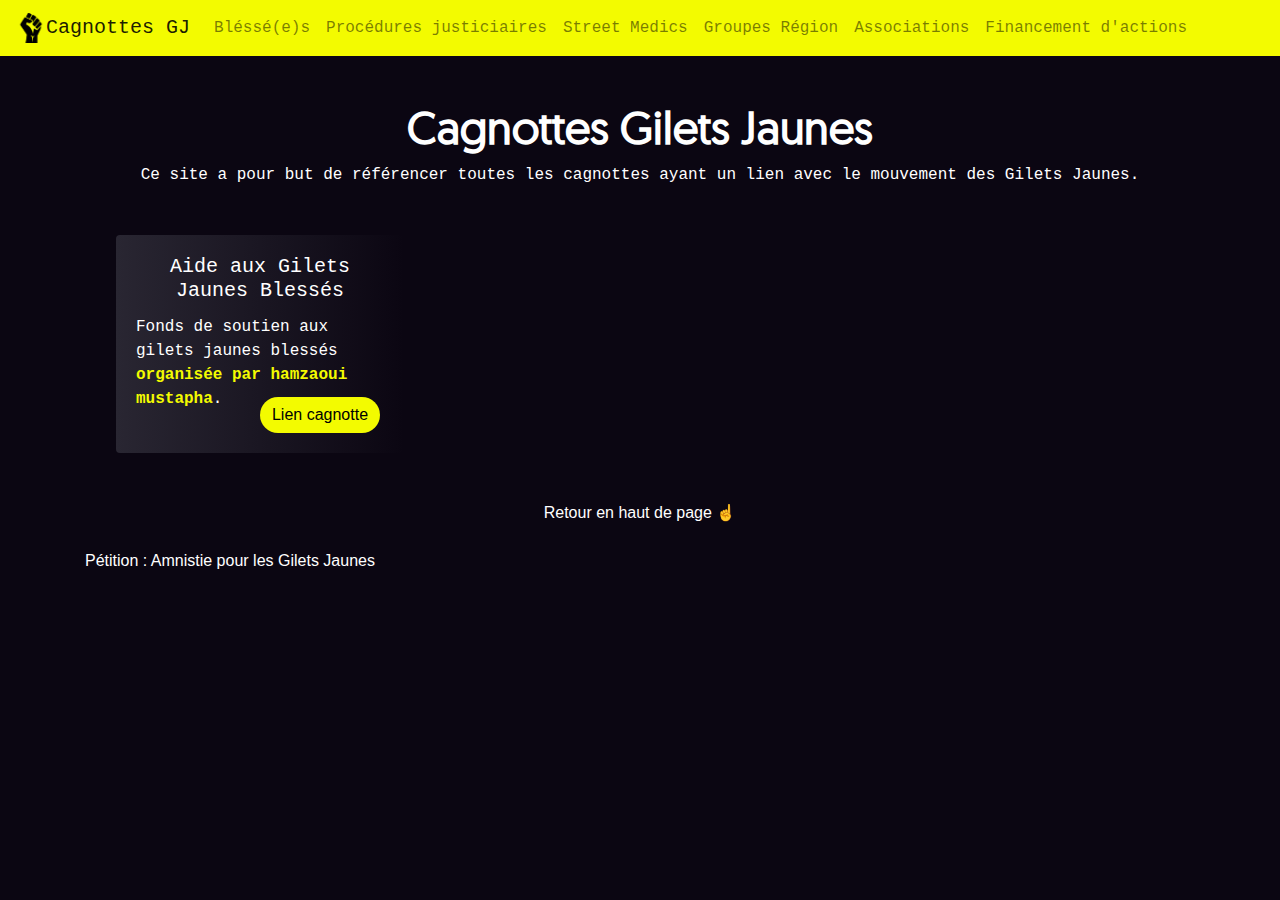
<file: index.html>
<!DOCTYPE html>
<html lang="fr">
<head>
  <meta charset="utf-8">
  <title>Cagnottes Gilets Jaunes</title>
  <meta name="viewport" content="width=device-width, initial-scale=1">
  <meta name="description" content=""/>
  <link rel="icon" type="image/png" href="poing.png"/>
  <link rel="stylesheet" href="https://stackpath.bootstrapcdn.com/bootstrap/4.3.1/css/bootstrap.min.css" integrity="sha384-ggOyR0iXCbMQv3Xipma34MD+dH/1fQ784/j6cY/iJTQUOhcWr7x9JvoRxT2MZw1T" crossorigin="anonymous">
  <link rel="stylesheet" href="style.css">
</head>
	<body>
		<div id="top"></div>

		<nav class="navbar navbar-expand-lg navbar-light bg-light">
		  <a class="navbar-brand" href="index.html"><img src="poing.png" width="30" height="30" class="d-inline-block align-top" alt="">Cagnottes GJ</a>
		  <button class="navbar-toggler" type="button" data-toggle="collapse" data-target="#navbarTogglerDemo02" aria-controls="navbarTogglerDemo02" aria-expanded="false" aria-label="Toggle navigation">
		    <span class="navbar-toggler-icon"></span>
		  </button>

		  <div class="collapse navbar-collapse" id="navbarTogglerDemo02">
		    <ul class="navbar-nav mr-auto mt-2 mt-lg-0">
		      <li class="nav-item">
		        <a class="nav-link" href="blesses.html">Bléssé(e)s</a>
		      </li>
		      <li class="nav-item">
		        <a class="nav-link" href="procedures.html">Procédures justiciaires</a>
		      </li>
		      <li class="nav-item">
		        <a class="nav-link" href="medics.html">Street Medics</a>
		      </li>
		      <li class="nav-item">
		        <a class="nav-link" href="regions.html">Groupes Région</a>
		      </li>
		      <li class="nav-item">
		        <a class="nav-link" href="associations.html">Associations</a>
		      </li>
		      <li class="nav-item">
		        <a class="nav-link" href="actions.html">Financement d'actions</a>
		      </li>
		    </ul>
		  </div>
		</nav>

		<div class="container">
			<h1 class="text-center title">Cagnottes Gilets Jaunes</h1>
			<p class="text text-center">Ce site a pour but de référencer toutes les cagnottes ayant un lien avec le mouvement des Gilets Jaunes.</p>

			<center>
				<div class="row">
					<div class="col-lg-4 col-md-6 col-xs-12">
						<div class="card" style="width: 18rem;">
						  <div class="card-body">
						    <h5 class="card-title">Aide aux Gilets Jaunes Blessés</h5>
						    <p class="card-text text-left">Fonds de soutien aux gilets jaunes blessés <b>organisée par hamzaoui mustapha</b>.</p>
						    <div class="sharebutton text-left">
							  <a class="twitter-share-button"
							    href="https://twitter.com/share"
							    data-size="large"
							    data-lang="fr"
							    data-text="Participez et partagez !"
							    data-url="https://www.leetchi.com//c/gilets-jaunes-ile-de-france"
							    data-hashtags="GiletsJaunes,CagnottesGiletsJaunes">
							  </a>
							  <script async src="https://platform.twitter.com/widgets.js" charset="utf-8"></script>
							</div>
						    <a href="https://www.leetchi.com//c/gilets-jaunes-ile-de-france" target="_blank" class="card-link btn btn-primary">Lien cagnotte</a>
						  </div>
						</div>
					</div>
				</div>
			</center>

			<footer>
				<div class="top" align="center">
					<a href="#top" class="top">Retour en haut de page ☝️</a>
  				</div>
  				<br>
  				<a href="https://amnistiegj.fr/" target="_blank" class="top">Pétition : Amnistie pour les Gilets Jaunes</a>
			</footer>
		</div>

		<script src="https://code.jquery.com/jquery-3.3.1.slim.min.js" integrity="sha384-q8i/X+965DzO0rT7abK41JStQIAqVgRVzpbzo5smXKp4YfRvH+8abtTE1Pi6jizo" crossorigin="anonymous"></script>
		<script src="https://cdnjs.cloudflare.com/ajax/libs/popper.js/1.14.7/umd/popper.min.js" integrity="sha384-UO2eT0CpHqdSJQ6hJty5KVphtPhzWj9WO1clHTMGa3JDZwrnQq4sF86dIHNDz0W1" crossorigin="anonymous"></script>
		<script src="https://stackpath.bootstrapcdn.com/bootstrap/4.3.1/js/bootstrap.min.js" integrity="sha384-JjSmVgyd0p3pXB1rRibZUAYoIIy6OrQ6VrjIEaFf/nJGzIxFDsf4x0xIM+B07jRM" crossorigin="anonymous"></script>
	</body>
</html>
</file>
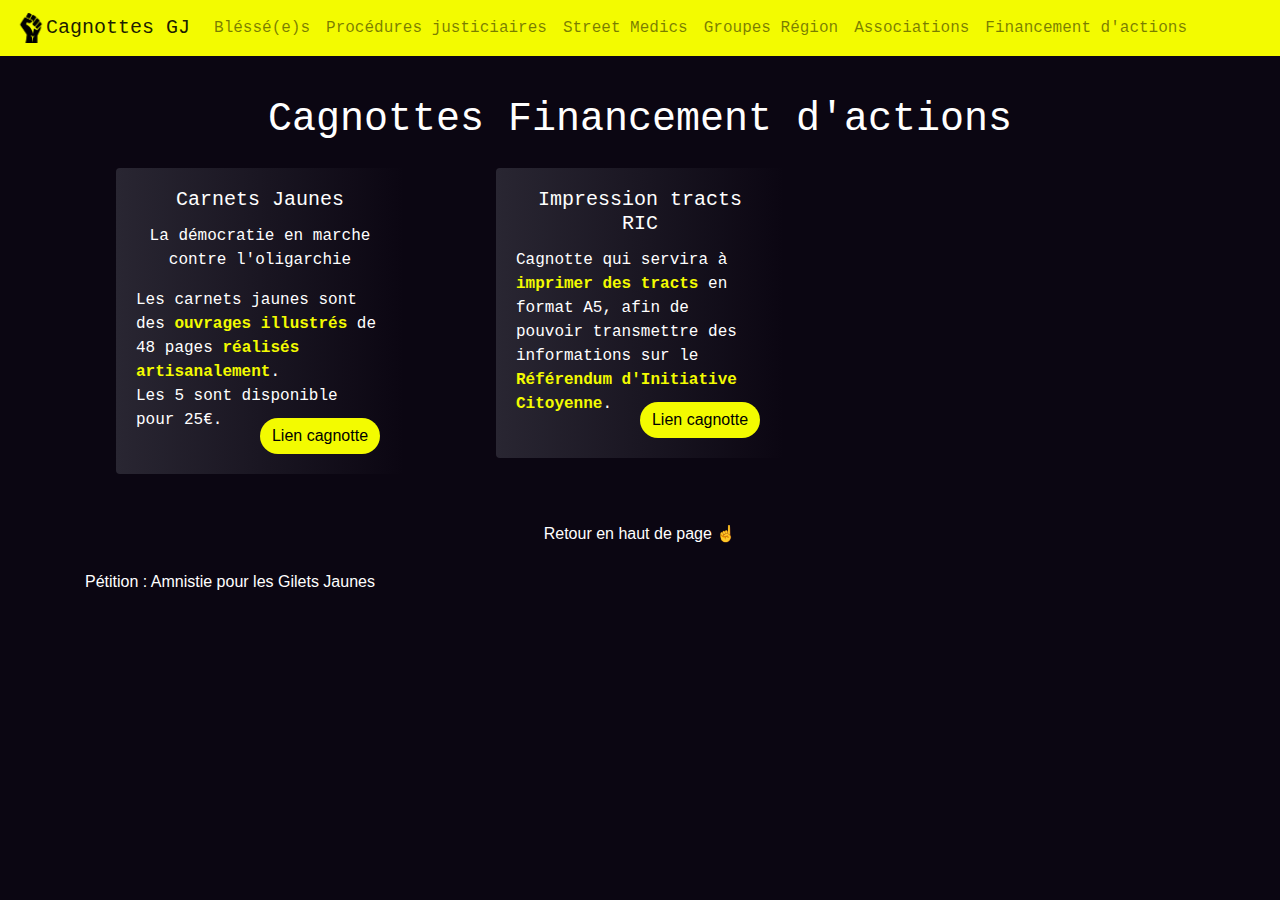
<file: actions.html>
<!DOCTYPE html>
<html lang="fr">
<head>
  <meta charset="utf-8">
  <title>Cagnottes Gilets Jaunes | Financement d'actions</title>
  <meta name="viewport" content="width=device-width, initial-scale=1">
  <meta name="description" content=""/>
  <link rel="icon" type="image/png" href="poing2.png"/>
  <link rel="stylesheet" href="https://stackpath.bootstrapcdn.com/bootstrap/4.3.1/css/bootstrap.min.css" integrity="sha384-ggOyR0iXCbMQv3Xipma34MD+dH/1fQ784/j6cY/iJTQUOhcWr7x9JvoRxT2MZw1T" crossorigin="anonymous">
  <link rel="stylesheet" href="style.css">
</head>
	<body>
		<div id="top"></div>

		<nav class="navbar navbar-expand-lg navbar-light bg-light">
		  <a class="navbar-brand" href="index.html"><img src="poing.png" width="30" height="30" class="d-inline-block align-top" alt="">Cagnottes GJ</a>
		  <button class="navbar-toggler" type="button" data-toggle="collapse" data-target="#navbarTogglerDemo02" aria-controls="navbarTogglerDemo02" aria-expanded="false" aria-label="Toggle navigation">
		    <span class="navbar-toggler-icon"></span>
		  </button>

		  <div class="collapse navbar-collapse" id="navbarTogglerDemo02">
		    <ul class="navbar-nav mr-auto mt-2 mt-lg-0">
		      <li class="nav-item">
		        <a class="nav-link" href="blesses.html">Bléssé(e)s</a>
		      </li>
		      <li class="nav-item">
		        <a class="nav-link" href="procedures.html">Procédures justiciaires</a>
		      </li>
		      <li class="nav-item">
		        <a class="nav-link" href="medics.html">Street Medics</a>
		      </li>
		      <li class="nav-item">
		        <a class="nav-link" href="regions.html">Groupes Région</a>
		      </li>
		      <li class="nav-item">
		        <a class="nav-link" href="associations.html">Associations</a>
		      </li>
		      <li class="nav-item">
		        <a class="nav-link" href="actions.html">Financement d'actions</a>
		      </li>
		    </ul>
		  </div>
		</nav>

		<div class="container">
			<h1 class="text-center">Cagnottes Financement d'actions</h1>

			<center>
				<div class="row">
					<div class="col-lg-4 col-md-6 col-xs-12">
						<div class="card" style="width: 18rem;">
						  <div class="card-body">
						    <h5 class="card-title">Carnets Jaunes</h5>
						    <p class="card-text text-center">La démocratie en marche contre l'oligarchie</p>
						    <p class="card-text text-left">Les carnets jaunes sont des <b>ouvrages illustrés</b> de 48 pages <b>réalisés artisanalement</b>.<br> Les 5 sont disponible pour 25€.</p>
						    <div class="sharebutton text-left">
							  <a class="twitter-share-button"
							    href="https://twitter.com/share"
							    data-size="large"
							    data-lang="fr"
							    data-text="Participez et partagez !"
							    data-url="https://fr.ulule.com/carnets-jaunes"
							    data-hashtags="GiletsJaunes,CagnottesGiletsJaunes">
							  </a>
							  <script async src="https://platform.twitter.com/widgets.js" charset="utf-8"></script>
							</div>
						    <a href="https://fr.ulule.com/carnets-jaunes" target="_blank" class="card-link btn btn-primary">Lien cagnotte</a>
						  </div>
						</div>
					</div>
					<div class="col-lg-4 col-md-6 col-xs-12">
						<div class="card" style="width: 18rem;">
						  <div class="card-body">
						    <h5 class="card-title">Impression tracts RIC</h5>
						    <p class="card-text text-left">Cagnotte qui servira à <b>imprimer des tracts</b> en format A5, afin de pouvoir transmettre des informations sur le <b>Référendum d'Initiative Citoyenne</b>.</p>
						    <div class="sharebutton text-left">
							  <a class="twitter-share-button"
							    href="https://twitter.com/share"
							    data-size="large"
							    data-lang="fr"
							    data-text="Participez et partagez !"
							    data-url="https://www.leetchi.com//c/ric-82"
							    data-hashtags="GiletsJaunes,CagnottesGiletsJaunes">
							  </a>
							  <script async src="https://platform.twitter.com/widgets.js" charset="utf-8"></script>
							</div>
						    <a href="https://www.leetchi.com//c/ric-82" target="_blank" class="card-link btn btn-primary">Lien cagnotte</a>
						  </div>
						</div>
					</div>
				</div>
			</center>

			<footer>
				<div class="top" align="center">
					<a href="#top" class="top">Retour en haut de page ☝️</a>
  				</div>
  				<br>
  				<a href="https://amnistiegj.fr/" target="_blank" class="top">Pétition : Amnistie pour les Gilets Jaunes</a>
			</footer>
		</div>
		
		<script src="https://code.jquery.com/jquery-3.3.1.slim.min.js" integrity="sha384-q8i/X+965DzO0rT7abK41JStQIAqVgRVzpbzo5smXKp4YfRvH+8abtTE1Pi6jizo" crossorigin="anonymous"></script>
		<script src="https://cdnjs.cloudflare.com/ajax/libs/popper.js/1.14.7/umd/popper.min.js" integrity="sha384-UO2eT0CpHqdSJQ6hJty5KVphtPhzWj9WO1clHTMGa3JDZwrnQq4sF86dIHNDz0W1" crossorigin="anonymous"></script>
		<script src="https://stackpath.bootstrapcdn.com/bootstrap/4.3.1/js/bootstrap.min.js" integrity="sha384-JjSmVgyd0p3pXB1rRibZUAYoIIy6OrQ6VrjIEaFf/nJGzIxFDsf4x0xIM+B07jRM" crossorigin="anonymous"></script>
	</body>
</html>
</file>
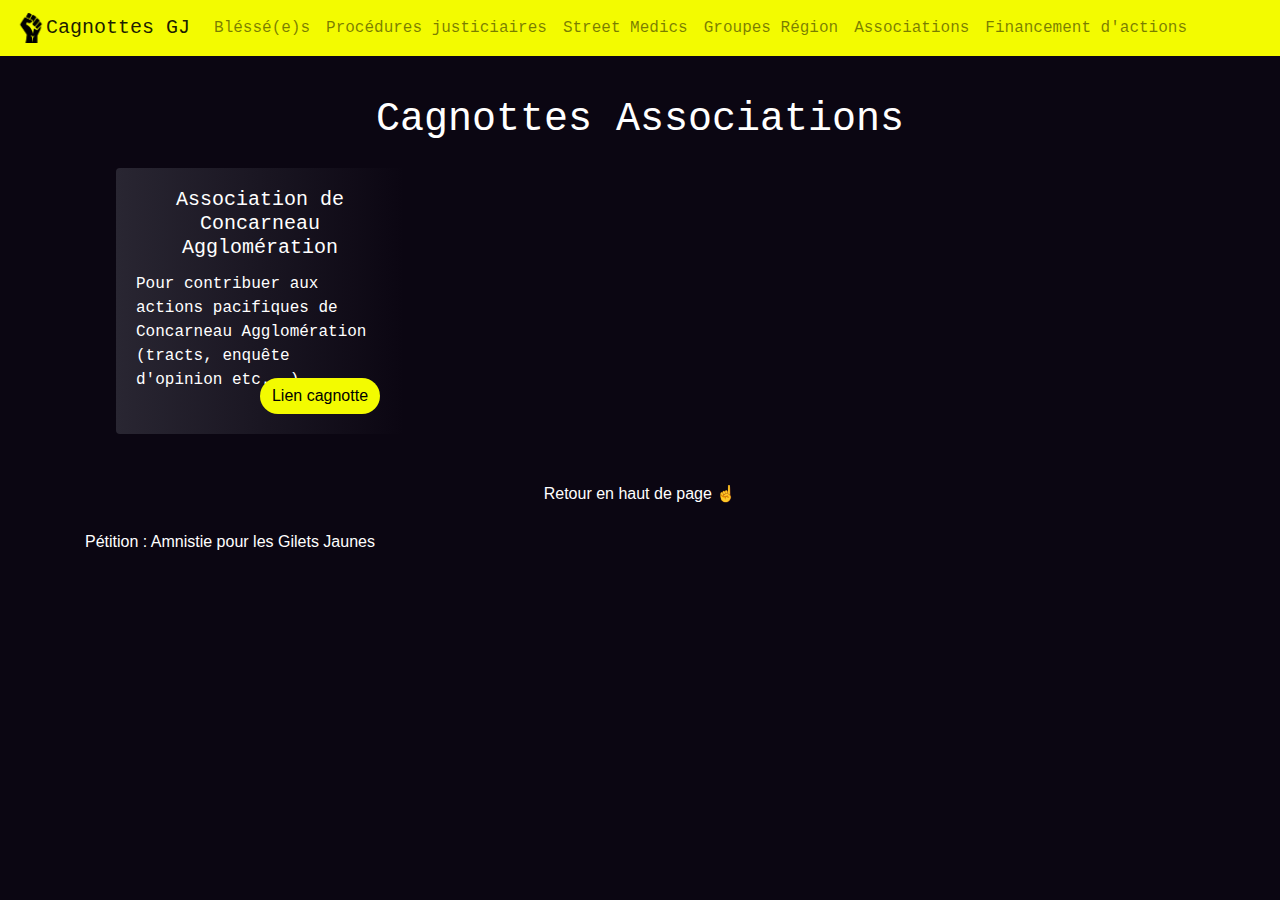
<file: associations.html>
<!DOCTYPE html>
<html lang="fr">
<head>
  <meta charset="utf-8">
  <title>Cagnottes Gilets Jaunes | Associations</title>
  <meta name="viewport" content="width=device-width, initial-scale=1">
  <meta name="description" content=""/>
  <link rel="icon" type="image/png" href="poing.png"/>
  <link rel="stylesheet" href="https://stackpath.bootstrapcdn.com/bootstrap/4.3.1/css/bootstrap.min.css" integrity="sha384-ggOyR0iXCbMQv3Xipma34MD+dH/1fQ784/j6cY/iJTQUOhcWr7x9JvoRxT2MZw1T" crossorigin="anonymous">
  <link rel="stylesheet" href="style.css">
</head>
	<body>
		<div id="top"></div>

		<nav class="navbar navbar-expand-lg navbar-light bg-light">
		  <a class="navbar-brand" href="index.html"><img src="poing.png" width="30" height="30" class="d-inline-block align-top" alt="">Cagnottes GJ</a>
		  <button class="navbar-toggler" type="button" data-toggle="collapse" data-target="#navbarTogglerDemo02" aria-controls="navbarTogglerDemo02" aria-expanded="false" aria-label="Toggle navigation">
		    <span class="navbar-toggler-icon"></span>
		  </button>

		  <div class="collapse navbar-collapse" id="navbarTogglerDemo02">
		    <ul class="navbar-nav mr-auto mt-2 mt-lg-0">
		      <li class="nav-item">
		        <a class="nav-link" href="blesses.html">Bléssé(e)s</a>
		      </li>
		      <li class="nav-item">
		        <a class="nav-link" href="procedures.html">Procédures justiciaires</a>
		      </li>
		      <li class="nav-item">
		        <a class="nav-link" href="medics.html">Street Medics</a>
		      </li>
		      <li class="nav-item">
		        <a class="nav-link" href="regions.html">Groupes Région</a>
		      </li>
		      <li class="nav-item">
		        <a class="nav-link" href="associations.html">Associations</a>
		      </li>
		      <li class="nav-item">
		        <a class="nav-link" href="actions.html">Financement d'actions</a>
		      </li>
		    </ul>
		  </div>
		</nav>

		<div class="container">
			<h1 class="text-center">Cagnottes Associations</h1>

			<center>
				<div class="row">
					<div class="col-lg-4 col-md-6 col-xs-12">
						<div class="card" style="width: 18rem;">
						  <div class="card-body">
						    <h5 class="card-title">Association de Concarneau Agglomération</h5>
						    <p class="card-text text-left">Pour contribuer aux actions pacifiques de Concarneau Agglomération (tracts, enquête d'opinion etc...)</p>
						    <div class="sharebutton text-left">
							  <a class="twitter-share-button"
							    href="https://twitter.com/share"
							    data-size="large"
							    data-lang="fr"
							    data-text="Participez et partagez !"
							    data-url="https://www.leetchi.com//c/soutien-a-lassociation-les-gilets-jaunes-concarneau-agglomeration-50313833"
							    data-hashtags="GiletsJaunes,CagnottesGiletsJaunes">
							  </a>
							  <script async src="https://platform.twitter.com/widgets.js" charset="utf-8"></script>
							</div>
						    <a href="https://www.leetchi.com//c/soutien-a-lassociation-les-gilets-jaunes-concarneau-agglomeration-50313833" target="_blank" class="card-link btn btn-primary">Lien cagnotte</a>
						  </div>
						</div>
					</div>
				</div>
			</center>

			<footer>
				<div class="top" align="center">
					<a href="#top" class="top">Retour en haut de page ☝️</a>
  				</div>
  				<br>
  				<a href="https://amnistiegj.fr/" target="_blank" class="top">Pétition : Amnistie pour les Gilets Jaunes</a>
			</footer>
		</div>
		
		<script src="https://code.jquery.com/jquery-3.3.1.slim.min.js" integrity="sha384-q8i/X+965DzO0rT7abK41JStQIAqVgRVzpbzo5smXKp4YfRvH+8abtTE1Pi6jizo" crossorigin="anonymous"></script>
		<script src="https://cdnjs.cloudflare.com/ajax/libs/popper.js/1.14.7/umd/popper.min.js" integrity="sha384-UO2eT0CpHqdSJQ6hJty5KVphtPhzWj9WO1clHTMGa3JDZwrnQq4sF86dIHNDz0W1" crossorigin="anonymous"></script>
		<script src="https://stackpath.bootstrapcdn.com/bootstrap/4.3.1/js/bootstrap.min.js" integrity="sha384-JjSmVgyd0p3pXB1rRibZUAYoIIy6OrQ6VrjIEaFf/nJGzIxFDsf4x0xIM+B07jRM" crossorigin="anonymous"></script>
	</body>
</html>
</file>
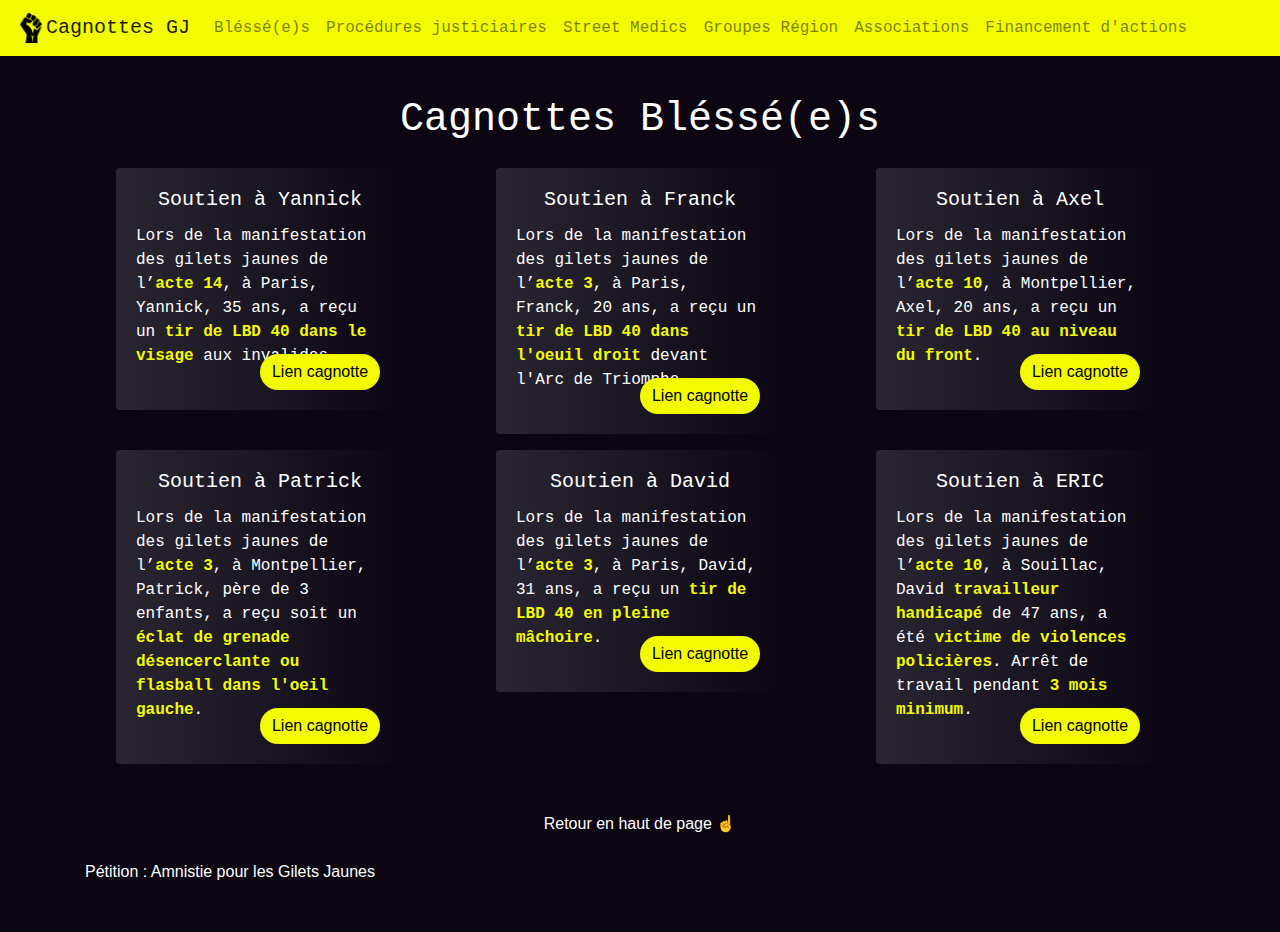
<file: blesses.html>
<!DOCTYPE html>
<html lang="fr">
<head>
  <meta charset="utf-8">
  <title>Cagnottes Gilets Jaunes | Bléssé(e)s</title>
  <meta name="viewport" content="width=device-width, initial-scale=1">
  <meta name="description" content=""/>
  <link rel="icon" type="image/png" href="poing.png"/>
  <link rel="stylesheet" href="https://stackpath.bootstrapcdn.com/bootstrap/4.3.1/css/bootstrap.min.css" integrity="sha384-ggOyR0iXCbMQv3Xipma34MD+dH/1fQ784/j6cY/iJTQUOhcWr7x9JvoRxT2MZw1T" crossorigin="anonymous">
  <link rel="stylesheet" href="style.css">
</head>
	<body>
		<div id="top"></div>

		<nav class="navbar navbar-expand-lg navbar-light bg-light">
		  <a class="navbar-brand" href="index.html"><img src="poing.png" width="30" height="30" class="d-inline-block align-top" alt="">Cagnottes GJ</a>
		  <button class="navbar-toggler" type="button" data-toggle="collapse" data-target="#navbarTogglerDemo02" aria-controls="navbarTogglerDemo02" aria-expanded="false" aria-label="Toggle navigation">
		    <span class="navbar-toggler-icon"></span>
		  </button>

		  <div class="collapse navbar-collapse" id="navbarTogglerDemo02">
		    <ul class="navbar-nav mr-auto mt-2 mt-lg-0">
		      <li class="nav-item">
		        <a class="nav-link" href="blesses.html">Bléssé(e)s</a>
		      </li>
		      <li class="nav-item">
		        <a class="nav-link" href="procedures.html">Procédures justiciaires</a>
		      </li>
		      <li class="nav-item">
		        <a class="nav-link" href="medics.html">Street Medics</a>
		      </li>
		      <li class="nav-item">
		        <a class="nav-link" href="regions.html">Groupes Région</a>
		      </li>
		      <li class="nav-item">
		        <a class="nav-link" href="associations.html">Associations</a>
		      </li>
		      <li class="nav-item">
		        <a class="nav-link" href="actions.html">Financement d'actions</a>
		      </li>
		    </ul>
		  </div>
		</nav>

		<div class="container">
			<h1 class="text-center">Cagnottes Bléssé(e)s</h1>

			<center>
				<div class="row">
					<div class="col-lg-4 col-md-6 col-xs-12">
						<div class="card" style="width: 18rem;">
						  <div class="card-body">
						    <h5 class="card-title">Soutien à Yannick</h5>
						    <p class="card-text text-left">Lors de la manifestation des gilets jaunes de l’<b>acte 14</b>, à Paris, Yannick, 35 ans, a reçu un <b>tir de LBD 40 dans le visage</b> aux invalides.</p>
						    <div class="sharebutton text-left">
							  <a class="twitter-share-button"
							    href="https://twitter.com/share"
							    data-size="large"
							    data-lang="fr"
							    data-text="Participez et partagez !"
							    data-url="https://www.leetchi.com/c/soutien-a-yannick-blesse-gilet-jaune"
							    data-hashtags="GiletsJaunes,CagnottesGiletsJaunes">
							  </a>
							  <script async src="https://platform.twitter.com/widgets.js" charset="utf-8"></script>
							</div>
						    <a href="https://www.leetchi.com/c/soutien-a-yannick-blesse-gilet-jaune" target="_blank" class="card-link btn btn-primary">Lien cagnotte</a>
						  </div>
						</div>
					</div>
					<div class="col-lg-4 col-md-6 col-xs-12">
						<div class="card" style="width: 18rem;">
						  <div class="card-body">
						    <h5 class="card-title">Soutien à Franck</h5>
						    <p class="card-text text-left">Lors de la manifestation des gilets jaunes de l’<b>acte 3</b>, à Paris, Franck, 20 ans, a reçu un <b>tir de LBD 40 dans l'oeuil droit</b> devant l'Arc de Triomphe.</p>
						    <div class="sharebutton text-left">
							  <a class="twitter-share-button"
							    href="https://twitter.com/share"
							    data-size="large"
							    data-lang="fr"
							    data-text="Participez et partagez !"
							    data-url="https://www.leetchi.com//c/franck-blesser-giletjaune"
							    data-hashtags="GiletsJaunes,CagnottesGiletsJaunes">
							  </a>
							  <script async src="https://platform.twitter.com/widgets.js" charset="utf-8"></script>
							</div>
						    <a href="https://www.leetchi.com//c/franck-blesser-giletjaune" target="_blank" class="card-link btn btn-primary">Lien cagnotte</a>
						  </div>
						</div>
					</div>
					<div class="col-lg-4 col-md-6 col-xs-12">
						<div class="card" style="width: 18rem;">
						  <div class="card-body">
						    <h5 class="card-title">Soutien à Axel</h5>
						    <p class="card-text text-left">Lors de la manifestation des gilets jaunes de l’<b>acte 10</b>, à Montpellier, Axel, 20 ans, a reçu un <b>tir de LBD 40 au niveau du front</b>.</p>
						    <div class="sharebutton text-left">
							  <a class="twitter-share-button"
							    href="https://twitter.com/share"
							    data-size="large"
							    data-lang="fr"
							    data-text="Participez et partagez !"
							    data-url="https://www.leetchi.com//c/soutiens-axel-blesse-flashball-gilet-jaune"
							    data-hashtags="GiletsJaunes,CagnottesGiletsJaunes">
							  </a>
							  <script async src="https://platform.twitter.com/widgets.js" charset="utf-8"></script>
							</div>
						    <a href="https://www.leetchi.com//c/soutiens-axel-blesse-flashball-gilet-jaune" target="_blank" class="card-link btn btn-primary">Lien cagnotte</a>
						  </div>
						</div>
					</div>
					<div class="col-lg-4 col-md-6 col-xs-12">
						<div class="card" style="width: 18rem;">
						  <div class="card-body">
						    <h5 class="card-title">Soutien à Patrick</h5>
						    <p class="card-text text-left">Lors de la manifestation des gilets jaunes de l’<b>acte 3</b>, à Montpellier, Patrick, père de 3 enfants, a reçu soit un <b>éclat de grenade désencerclante ou flasball dans l'oeil gauche</b>.</p>
						    <div class="sharebutton text-left">
							  <a class="twitter-share-button"
							    href="https://twitter.com/share"
							    data-size="large"
							    data-lang="fr"
							    data-text="Participez et partagez !"
							    data-url="https://www.leetchi.com//c/patoche-gj-de-paris-du-01-12-2018"
							    data-hashtags="GiletsJaunes,CagnottesGiletsJaunes">
							  </a>
							  <script async src="https://platform.twitter.com/widgets.js" charset="utf-8"></script>
							</div>
						    <a href="https://www.leetchi.com//c/patoche-gj-de-paris-du-01-12-2018" target="_blank" class="card-link btn btn-primary">Lien cagnotte</a>
						  </div>
						</div>
					</div>
					<div class="col-lg-4 col-md-6 col-xs-12">
						<div class="card" style="width: 18rem;">
						  <div class="card-body">
						    <h5 class="card-title">Soutien à David</h5>
						    <p class="card-text text-left">Lors de la manifestation des gilets jaunes de l’<b>acte 3</b>, à Paris, David, 31 ans, a reçu un <b>tir de LBD 40 en pleine mâchoire</b>.</p>
						    <div class="sharebutton text-left">
							  <a class="twitter-share-button"
							    href="https://twitter.com/share"
							    data-size="large"
							    data-lang="fr"
							    data-text="Participez et partagez !"
							    data-url="https://www.leetchi.com//c/soutien-a-david-defigure-pour-un-tir-lbd-40x46mm"
							    data-hashtags="GiletsJaunes,CagnottesGiletsJaunes">
							  </a>
							  <script async src="https://platform.twitter.com/widgets.js" charset="utf-8"></script>
							</div>
						    <a href="https://www.leetchi.com//c/soutien-a-david-defigure-pour-un-tir-lbd-40x46mm" target="_blank" class="card-link btn btn-primary">Lien cagnotte</a>
						  </div>
						</div>
					</div>
					<div class="col-lg-4 col-md-6 col-xs-12">
						<div class="card" style="width: 18rem;">
						  <div class="card-body">
						    <h5 class="card-title">Soutien à ERIC</h5>
						    <p class="card-text text-left">Lors de la manifestation des gilets jaunes de l’<b>acte 10</b>, à Souillac, David <b>travailleur handicapé</b> de 47 ans, a été <b>victime de violences policières</b>. Arrêt de travail pendant <b>3 mois minimum</b>.</p>
						    <div class="sharebutton text-left">
							  <a class="twitter-share-button"
							    href="https://twitter.com/share"
							    data-size="large"
							    data-lang="fr"
							    data-text="Participez et partagez !"
							    data-url="https://www.leetchi.com//c/soutien-a-eric-arnaud-gilet-jaune-souillac-46"
							    data-hashtags="GiletsJaunes,CagnottesGiletsJaunes">
							  </a>
							  <script async src="https://platform.twitter.com/widgets.js" charset="utf-8"></script>
							</div>
						    <a href="https://www.leetchi.com//c/soutien-a-eric-arnaud-gilet-jaune-souillac-46" target="_blank" class="card-link btn btn-primary">Lien cagnotte</a>
						  </div>
						</div>
					</div>
				</div>
			</center>

			<footer>
				<div class="top" align="center">
					<a href="#top" class="top">Retour en haut de page ☝️</a>
  				</div>
  				<br>
  				<a href="https://amnistiegj.fr/" target="_blank" class="top">Pétition : Amnistie pour les Gilets Jaunes</a>
			</footer>
		</div>
		
		<script src="https://code.jquery.com/jquery-3.3.1.slim.min.js" integrity="sha384-q8i/X+965DzO0rT7abK41JStQIAqVgRVzpbzo5smXKp4YfRvH+8abtTE1Pi6jizo" crossorigin="anonymous"></script>
		<script src="https://cdnjs.cloudflare.com/ajax/libs/popper.js/1.14.7/umd/popper.min.js" integrity="sha384-UO2eT0CpHqdSJQ6hJty5KVphtPhzWj9WO1clHTMGa3JDZwrnQq4sF86dIHNDz0W1" crossorigin="anonymous"></script>
		<script src="https://stackpath.bootstrapcdn.com/bootstrap/4.3.1/js/bootstrap.min.js" integrity="sha384-JjSmVgyd0p3pXB1rRibZUAYoIIy6OrQ6VrjIEaFf/nJGzIxFDsf4x0xIM+B07jRM" crossorigin="anonymous"></script>
	</body>
</html>
</file>
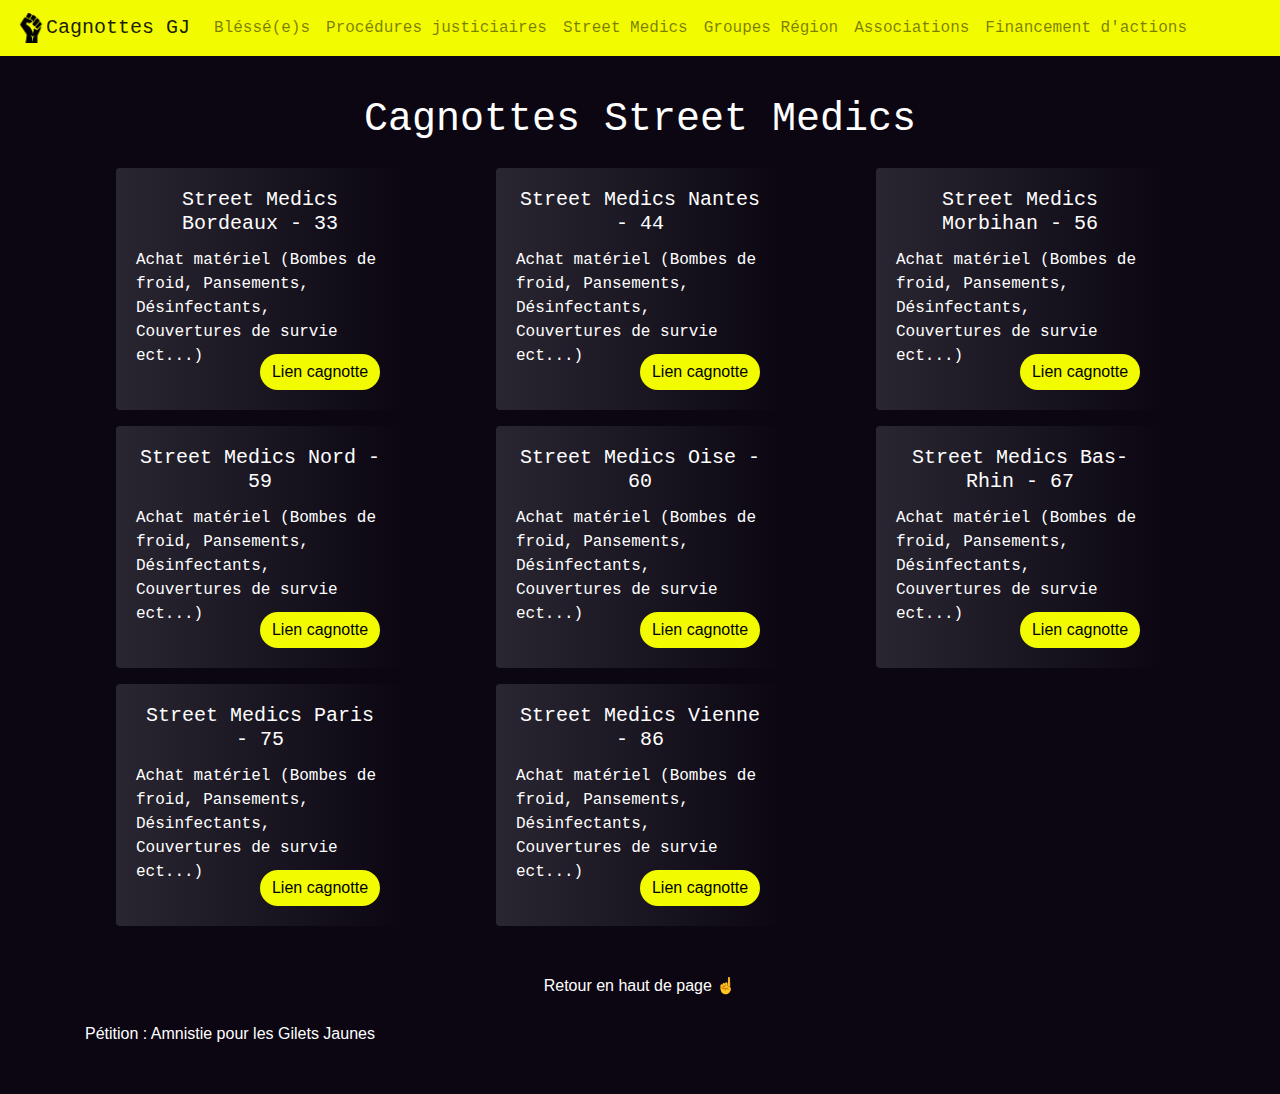
<file: medics.html>
<!DOCTYPE html>
<html lang="fr">
<head>
  <meta charset="utf-8">
  <title>Cagnottes Gilets Jaunes | Street Medics</title>
  <meta name="viewport" content="width=device-width, initial-scale=1">
  <meta name="description" content=""/>
  <link rel="icon" type="image/png" href="poing.png"/>
  <link rel="stylesheet" href="https://stackpath.bootstrapcdn.com/bootstrap/4.3.1/css/bootstrap.min.css" integrity="sha384-ggOyR0iXCbMQv3Xipma34MD+dH/1fQ784/j6cY/iJTQUOhcWr7x9JvoRxT2MZw1T" crossorigin="anonymous">
  <link rel="stylesheet" href="style.css">
</head>
	<body>
		<div id="top"></div>

		<nav class="navbar navbar-expand-lg navbar-light bg-light">
		  <a class="navbar-brand" href="index.html"><img src="poing.png" width="30" height="30" class="d-inline-block align-top" alt="">Cagnottes GJ</a>
		  <button class="navbar-toggler" type="button" data-toggle="collapse" data-target="#navbarTogglerDemo02" aria-controls="navbarTogglerDemo02" aria-expanded="false" aria-label="Toggle navigation">
		    <span class="navbar-toggler-icon"></span>
		  </button>

		  <div class="collapse navbar-collapse" id="navbarTogglerDemo02">
		    <ul class="navbar-nav mr-auto mt-2 mt-lg-0">
		      <li class="nav-item">
		        <a class="nav-link" href="blesses.html">Bléssé(e)s</a>
		      </li>
		      <li class="nav-item">
		        <a class="nav-link" href="procedures.html">Procédures justiciaires</a>
		      </li>
		      <li class="nav-item">
		        <a class="nav-link" href="medics.html">Street Medics</a>
		      </li>
		      <li class="nav-item">
		        <a class="nav-link" href="regions.html">Groupes Région</a>
		      </li>
		      <li class="nav-item">
		        <a class="nav-link" href="associations.html">Associations</a>
		      </li>
		      <li class="nav-item">
		        <a class="nav-link" href="actions.html">Financement d'actions</a>
		      </li>
		    </ul>
		  </div>
		</nav>

		<div class="container">
			<h1 class="text-center">Cagnottes Street Medics</h1>

			<center>
				<div class="row">
					<div class="col-lg-4 col-md-6 col-xs-12">
						<div class="card" style="width: 18rem;">
						  <div class="card-body">
						    <h5 class="card-title">Street Medics Bordeaux - 33</h5>
						    <p class="card-text text-left">Achat matériel (Bombes de froid, Pansements, Désinfectants, Couvertures de survie ect...)</p>
						    <div class="sharebutton text-left">
							  <a class="twitter-share-button"
							    href="https://twitter.com/share"
							    data-size="large"
							    data-lang="fr"
							    data-text="Participez et partagez !"
							    data-url="https://www.leetchi.com//c/street-medics-bordeaux"
							    data-hashtags="GiletsJaunes,CagnottesGiletsJaunes">
							  </a>
							  <script async src="https://platform.twitter.com/widgets.js" charset="utf-8"></script>
							</div>
						    <a href="https://www.leetchi.com//c/street-medics-bordeaux" target="_blank" class="card-link btn btn-primary">Lien cagnotte</a>
						  </div>
						</div>
					</div>
					<div class="col-lg-4 col-md-6 col-xs-12">
						<div class="card" style="width: 18rem;">
						  <div class="card-body">
						    <h5 class="card-title">Street Medics Nantes - 44</h5>
						    <p class="card-text text-left">Achat matériel (Bombes de froid, Pansements, Désinfectants, Couvertures de survie ect...)</p>
						    <div class="sharebutton text-left">
							  <a class="twitter-share-button"
							    href="https://twitter.com/share"
							    data-size="large"
							    data-lang="fr"
							    data-text="Participez et partagez !"
							    data-url="https://www.leetchi.com//c/street-medic-nantes"
							    data-hashtags="GiletsJaunes,CagnottesGiletsJaunes">
							  </a>
							  <script async src="https://platform.twitter.com/widgets.js" charset="utf-8"></script>
							</div>
						    <a href="https://www.leetchi.com//c/street-medic-nantes" target="_blank" class="card-link btn btn-primary">Lien cagnotte</a>
						  </div>
						</div>
					</div>
					<div class="col-lg-4 col-md-6 col-xs-12">
						<div class="card" style="width: 18rem;">
						  <div class="card-body">
						    <h5 class="card-title">Street Medics Morbihan - 56</h5>
						    <p class="card-text text-left">Achat matériel (Bombes de froid, Pansements, Désinfectants, Couvertures de survie ect...)</p>
						    <div class="sharebutton text-left">
							  <a class="twitter-share-button"
							    href="https://twitter.com/share"
							    data-size="large"
							    data-lang="fr"
							    data-text="Participez et partagez !"
							    data-url="https://www.leetchi.com//c/street-medic-lorient-56"
							    data-hashtags="GiletsJaunes,CagnottesGiletsJaunes">
							  </a>
							  <script async src="https://platform.twitter.com/widgets.js" charset="utf-8"></script>
							</div>
						    <a href="https://www.leetchi.com//c/street-medic-lorient-56" target="_blank" class="card-link btn btn-primary">Lien cagnotte</a>
						  </div>
						</div>
					</div>
					<div class="col-lg-4 col-md-6 col-xs-12">
						<div class="card" style="width: 18rem;">
						  <div class="card-body">
						    <h5 class="card-title">Street Medics Nord - 59</h5>
						    <p class="card-text text-left">Achat matériel (Bombes de froid, Pansements, Désinfectants, Couvertures de survie ect...)</p>
						    <div class="sharebutton text-left">
							  <a class="twitter-share-button"
							    href="https://twitter.com/share"
							    data-size="large"
							    data-lang="fr"
							    data-text="Participez et partagez !"
							    data-url="https://www.leetchi.com//c/street-medic-59"
							    data-hashtags="GiletsJaunes,CagnottesGiletsJaunes">
							  </a>
							  <script async src="https://platform.twitter.com/widgets.js" charset="utf-8"></script>
							</div>
						    <a href="https://www.leetchi.com//c/street-medic-59" target="_blank" class="card-link btn btn-primary">Lien cagnotte</a>
						  </div>
						</div>
					</div>
					<div class="col-lg-4 col-md-6 col-xs-12">
						<div class="card" style="width: 18rem;">
						  <div class="card-body">
						    <h5 class="card-title">Street Medics Oise - 60</h5>
						    <p class="card-text text-left">Achat matériel (Bombes de froid, Pansements, Désinfectants, Couvertures de survie ect...)</p>
						    <div class="sharebutton text-left">
							  <a class="twitter-share-button"
							    href="https://twitter.com/share"
							    data-size="large"
							    data-lang="fr"
							    data-text="Participez et partagez !"
							    data-url="https://www.leetchi.com//c/medic-street-60"
							    data-hashtags="GiletsJaunes,CagnottesGiletsJaunes">
							  </a>
							  <script async src="https://platform.twitter.com/widgets.js" charset="utf-8"></script>
							</div>
						    <a href="https://www.leetchi.com//c/medic-street-60" target="_blank" class="card-link btn btn-primary">Lien cagnotte</a>
						  </div>
						</div>
					</div>
					<div class="col-lg-4 col-md-6 col-xs-12">
						<div class="card" style="width: 18rem;">
						  <div class="card-body">
						    <h5 class="card-title">Street Medics Bas-Rhin - 67</h5>
						    <p class="card-text text-left">Achat matériel (Bombes de froid, Pansements, Désinfectants, Couvertures de survie ect...)</p>
						    <div class="sharebutton text-left">
							  <a class="twitter-share-button"
							    href="https://twitter.com/share"
							    data-size="large"
							    data-lang="fr"
							    data-text="Participez et partagez !"
							    data-url="https://www.leetchi.com//c/street-medic-67"
							    data-hashtags="GiletsJaunes,CagnottesGiletsJaunes">
							  </a>
							  <script async src="https://platform.twitter.com/widgets.js" charset="utf-8"></script>
							</div>
						    <a href="https://www.leetchi.com//c/street-medic-67" target="_blank" class="card-link btn btn-primary">Lien cagnotte</a>
						  </div>
						</div>
					</div>
					<div class="col-lg-4 col-md-6 col-xs-12">
						<div class="card" style="width: 18rem;">
						  <div class="card-body">
						    <h5 class="card-title">Street Medics Paris - 75</h5>
						    <p class="card-text text-left">Achat matériel (Bombes de froid, Pansements, Désinfectants, Couvertures de survie ect...)</p>
						    <div class="sharebutton text-left">
							  <a class="twitter-share-button"
							    href="https://twitter.com/share"
							    data-size="large"
							    data-lang="fr"
							    data-text="Participez et partagez !"
							    data-url="https://www.leetchi.com//c/street-medic-47523616"
							    data-hashtags="GiletsJaunes,CagnottesGiletsJaunes">
							  </a>
							  <script async src="https://platform.twitter.com/widgets.js" charset="utf-8"></script>
							</div>
						    <a href="https://www.leetchi.com//c/street-medic-47523616" target="_blank" class="card-link btn btn-primary">Lien cagnotte</a>
						  </div>
						</div>
					</div>
					<div class="col-lg-4 col-md-6 col-xs-12">
						<div class="card" style="width: 18rem;">
						  <div class="card-body">
						    <h5 class="card-title">Street Medics Vienne - 86</h5>
						    <p class="card-text text-left">Achat matériel (Bombes de froid, Pansements, Désinfectants, Couvertures de survie ect...)</p>
						    <div class="sharebutton text-left">
							  <a class="twitter-share-button"
							    href="https://twitter.com/share"
							    data-size="large"
							    data-lang="fr"
							    data-text="Participez et partagez !"
							    data-url="https://www.leetchi.com//c/materiel-street-medic-86"
							    data-hashtags="GiletsJaunes,CagnottesGiletsJaunes">
							  </a>
							  <script async src="https://platform.twitter.com/widgets.js" charset="utf-8"></script>
							</div>
						    <a href="https://www.leetchi.com//c/materiel-street-medic-86" target="_blank" class="card-link btn btn-primary">Lien cagnotte</a>
						  </div>
						</div>
					</div>
				</div>
			</center>

			<footer>
				<div class="top" align="center">
					<a href="#top" class="top">Retour en haut de page ☝️</a>
  				</div>
  				<br>
  				<a href="https://amnistiegj.fr/" target="_blank" class="top">Pétition : Amnistie pour les Gilets Jaunes</a>
			</footer>
		</div>
		
		<script src="https://code.jquery.com/jquery-3.3.1.slim.min.js" integrity="sha384-q8i/X+965DzO0rT7abK41JStQIAqVgRVzpbzo5smXKp4YfRvH+8abtTE1Pi6jizo" crossorigin="anonymous"></script>
		<script src="https://cdnjs.cloudflare.com/ajax/libs/popper.js/1.14.7/umd/popper.min.js" integrity="sha384-UO2eT0CpHqdSJQ6hJty5KVphtPhzWj9WO1clHTMGa3JDZwrnQq4sF86dIHNDz0W1" crossorigin="anonymous"></script>
		<script src="https://stackpath.bootstrapcdn.com/bootstrap/4.3.1/js/bootstrap.min.js" integrity="sha384-JjSmVgyd0p3pXB1rRibZUAYoIIy6OrQ6VrjIEaFf/nJGzIxFDsf4x0xIM+B07jRM" crossorigin="anonymous"></script>
	</body>
</html>
</file>
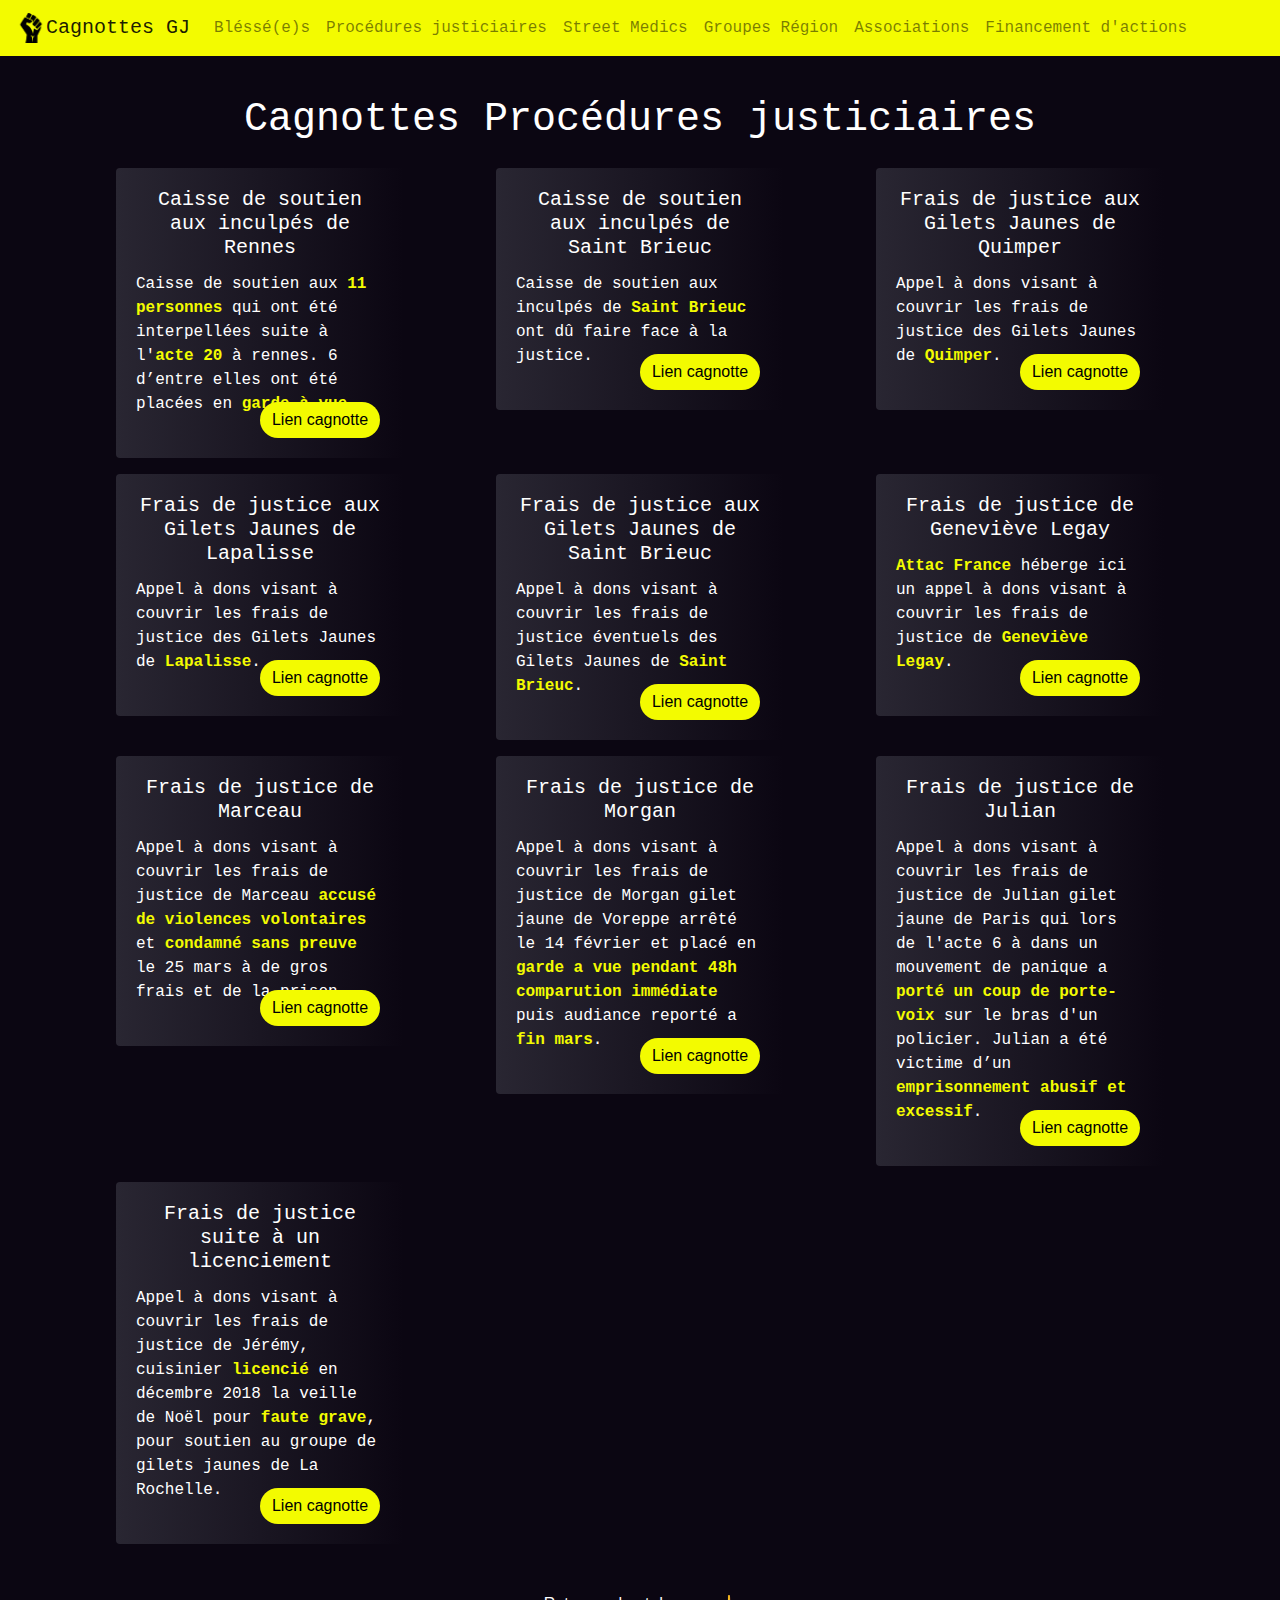
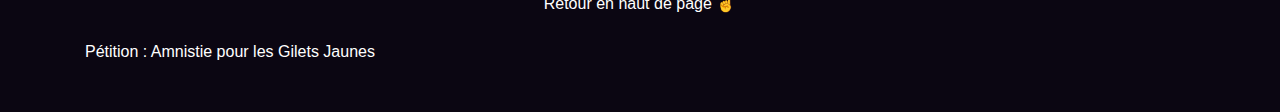
<file: procedures.html>
<!DOCTYPE html>
<html lang="fr">
<head>
  <meta charset="utf-8">
  <title>Cagnottes Gilets Jaunes | Procédures justiciaires</title>
  <meta name="viewport" content="width=device-width, initial-scale=1">
  <meta name="description" content=""/>
  <link rel="icon" type="image/png" href="poing2.png"/>
  <link rel="stylesheet" href="https://stackpath.bootstrapcdn.com/bootstrap/4.3.1/css/bootstrap.min.css" integrity="sha384-ggOyR0iXCbMQv3Xipma34MD+dH/1fQ784/j6cY/iJTQUOhcWr7x9JvoRxT2MZw1T" crossorigin="anonymous">
  <link rel="stylesheet" href="style.css">
</head>
	<body>
		<div id="top"></div>

		<nav class="navbar navbar-expand-lg navbar-light bg-light">
		  <a class="navbar-brand" href="index.html"><img src="poing.png" width="30" height="30" class="d-inline-block align-top" alt="">Cagnottes GJ</a>
		  <button class="navbar-toggler" type="button" data-toggle="collapse" data-target="#navbarTogglerDemo02" aria-controls="navbarTogglerDemo02" aria-expanded="false" aria-label="Toggle navigation">
		    <span class="navbar-toggler-icon"></span>
		  </button>

		  <div class="collapse navbar-collapse" id="navbarTogglerDemo02">
		    <ul class="navbar-nav mr-auto mt-2 mt-lg-0">
		      <li class="nav-item">
		        <a class="nav-link" href="blesses.html">Bléssé(e)s</a>
		      </li>
		      <li class="nav-item">
		        <a class="nav-link" href="procedures.html">Procédures justiciaires</a>
		      </li>
		      <li class="nav-item">
		        <a class="nav-link" href="medics.html">Street Medics</a>
		      </li>
		      <li class="nav-item">
		        <a class="nav-link" href="regions.html">Groupes Région</a>
		      </li>
		      <li class="nav-item">
		        <a class="nav-link" href="associations.html">Associations</a>
		      </li>
		      <li class="nav-item">
		        <a class="nav-link" href="actions.html">Financement d'actions</a>
		      </li>
		    </ul>
		  </div>
		</nav>

		<div class="container">
			<h1 class="text-center">Cagnottes Procédures justiciaires</h1>

			<center>
				<div class="row">
					<div class="col-lg-4 col-md-6 col-xs-12">
						<div class="card" style="width: 18rem;">
						  <div class="card-body">
						    <h5 class="card-title">Caisse de soutien aux inculpés de Rennes</h5>
						    <p class="card-text text-left">Caisse de soutien aux <b>11 personnes</b> qui ont été interpellées suite à l'<b>acte 20</b> à rennes. 6 d’entre elles ont été placées en <b>garde à vue</b>.</p>
						    <div class="sharebutton text-left">
							  <a class="twitter-share-button"
							    href="https://twitter.com/share"
							    data-size="large"
							    data-lang="fr"
							    data-text="Participez et partagez !"
							    data-url="https://www.lepotcommun.fr/pot/axdmt27r"
							    data-hashtags="GiletsJaunes,CagnottesGiletsJaunes">
							  </a>
							  <script async src="https://platform.twitter.com/widgets.js" charset="utf-8"></script>
							</div>
						    <a href="https://www.lepotcommun.fr/pot/axdmt27r" target="_blank" class="card-link btn btn-primary">Lien cagnotte</a>
						  </div>
						</div>
					</div>
					<div class="col-lg-4 col-md-6 col-xs-12">
						<div class="card" style="width: 18rem;">
						  <div class="card-body">
						    <h5 class="card-title">Caisse de soutien aux inculpés de Saint Brieuc</h5>
						    <p class="card-text text-left">Caisse de soutien aux inculpés de <b>Saint Brieuc</b> ont dû faire face à la justice.</p>
						    <div class="sharebutton text-left">
							  <a class="twitter-share-button"
							    href="https://twitter.com/share"
							    data-size="large"
							    data-lang="fr"
							    data-text="Participez et partagez !"
							    data-url="https://www.onparticipe.fr/cagnottes/oZTz5Kdv"
							    data-hashtags="GiletsJaunes,CagnottesGiletsJaunes">
							  </a>
							  <script async src="https://platform.twitter.com/widgets.js" charset="utf-8"></script>
							</div>
						    <a href="https://www.onparticipe.fr/cagnottes/oZTz5Kdv" target="_blank" class="card-link btn btn-primary">Lien cagnotte</a>
						  </div>
						</div>
					</div>
					<div class="col-lg-4 col-md-6 col-xs-12">
						<div class="card" style="width: 18rem;">
						  <div class="card-body">
						    <h5 class="card-title">Frais de justice aux Gilets Jaunes de Quimper</h5>
						    <p class="card-text text-left">Appel à dons visant à couvrir les frais de justice des Gilets Jaunes de <b>Quimper</b>.</p>
						    <div class="sharebutton text-left">
							  <a class="twitter-share-button"
							    href="https://twitter.com/share"
							    data-size="large"
							    data-lang="fr"
							    data-text="Participez et partagez !"
							    data-url="https://www.leetchi.com//c/giletjaunequimper"
							    data-hashtags="GiletsJaunes,CagnottesGiletsJaunes">
							  </a>
							  <script async src="https://platform.twitter.com/widgets.js" charset="utf-8"></script>
							</div>
						    <a href="https://www.leetchi.com//c/giletjaunequimper" target="_blank" class="card-link btn btn-primary">Lien cagnotte</a>
						  </div>
						</div>
					</div>
					<div class="col-lg-4 col-md-6 col-xs-12">
						<div class="card" style="width: 18rem;">
						  <div class="card-body">
						    <h5 class="card-title">Frais de justice aux Gilets Jaunes de Lapalisse</h5>
						    <p class="card-text text-left">Appel à dons visant à couvrir les frais de justice des Gilets Jaunes de <b>Lapalisse</b>.</p>
						    <div class="sharebutton text-left">
							  <a class="twitter-share-button"
							    href="https://twitter.com/share"
							    data-size="large"
							    data-lang="fr"
							    data-text="Participez et partagez !"
							    data-url="https://www.leetchi.com//c/gilet-jaune-condamne-a-lapalisse"
							    data-hashtags="GiletsJaunes,CagnottesGiletsJaunes">
							  </a>
							  <script async src="https://platform.twitter.com/widgets.js" charset="utf-8"></script>
							</div>
						    <a href="https://www.leetchi.com//c/gilet-jaune-condamne-a-lapalisse" target="_blank" class="card-link btn btn-primary">Lien cagnotte</a>
						  </div>
						</div>
					</div>
					<div class="col-lg-4 col-md-6 col-xs-12">
						<div class="card" style="width: 18rem;">
						  <div class="card-body">
						    <h5 class="card-title">Frais de justice aux Gilets Jaunes de Saint Brieuc</h5>
						    <p class="card-text text-left">Appel à dons visant à couvrir les frais de justice éventuels des Gilets Jaunes de <b>Saint Brieuc</b>.</p>
						    <div class="sharebutton text-left">
							  <a class="twitter-share-button"
							    href="https://twitter.com/share"
							    data-size="large"
							    data-lang="fr"
							    data-text="Participez et partagez !"
							    data-url="https://www.onparticipe.fr/cagnottes/no4Z3dEM"
							    data-hashtags="GiletsJaunes,CagnottesGiletsJaunes">
							  </a>
							  <script async src="https://platform.twitter.com/widgets.js" charset="utf-8"></script>
							</div>
						    <a href="https://www.onparticipe.fr/cagnottes/no4Z3dEM" target="_blank" class="card-link btn btn-primary">Lien cagnotte</a>
						  </div>
						</div>
					</div>
					<div class="col-lg-4 col-md-6 col-xs-12">
						<div class="card" style="width: 18rem;">
						  <div class="card-body">
						    <h5 class="card-title">Frais de justice de Geneviève Legay</h5>
						    <p class="card-text text-left"><b>Attac France</b> héberge ici un appel à dons visant à couvrir les frais de justice de <b>Geneviève Legay</b>.</p>
						    <div class="sharebutton text-left">
							  <a class="twitter-share-button"
							    href="https://twitter.com/share"
							    data-size="large"
							    data-lang="fr"
							    data-text="Participez et partagez !"
							    data-url="https://france.attac.org/actus-et-medias/le-flux/article/appel-a-dons-pour-les-frais-de-justice-genevieve-legay"
							    data-hashtags="GiletsJaunes,CagnottesGiletsJaunes">
							  </a>
							  <script async src="https://platform.twitter.com/widgets.js" charset="utf-8"></script>
							</div>
						    <a href="https://france.attac.org/actus-et-medias/le-flux/article/appel-a-dons-pour-les-frais-de-justice-genevieve-legay" target="_blank" class="card-link btn btn-primary">Lien cagnotte</a>
						  </div>
						</div>
					</div>
					<div class="col-lg-4 col-md-6 col-xs-12">
						<div class="card" style="width: 18rem;">
						  <div class="card-body">
						    <h5 class="card-title">Frais de justice de Marceau</h5>
						    <p class="card-text text-left">Appel à dons visant à couvrir les frais de justice de Marceau <b>accusé de violences volontaires</b> et <b>condamné sans preuve</b> le 25 mars à de gros frais et de la prison.</p>
						    <div class="sharebutton text-left">
							  <a class="twitter-share-button"
							    href="https://twitter.com/share"
							    data-size="large"
							    data-lang="fr"
							    data-text="Participez et partagez !"
							    data-url="https://www.leetchi.com//c/solidarite-avec-marceau-jeune-gilet-jaune"
							    data-hashtags="GiletsJaunes,CagnottesGiletsJaunes">
							  </a>
							  <script async src="https://platform.twitter.com/widgets.js" charset="utf-8"></script>
							</div>
						    <a href="https://www.leetchi.com//c/solidarite-avec-marceau-jeune-gilet-jaune" target="_blank" class="card-link btn btn-primary">Lien cagnotte</a>
						  </div>
						</div>
					</div>
					<div class="col-lg-4 col-md-6 col-xs-12">
						<div class="card" style="width: 18rem;">
						  <div class="card-body">
						    <h5 class="card-title">Frais de justice de Morgan</h5>
						    <p class="card-text text-left">Appel à dons visant à couvrir les frais de justice de Morgan gilet jaune de Voreppe arrêté le 14 février et placé en <b>garde a vue pendant 48h comparution immédiate</b> puis audiance reporté a <b>fin mars</b>.</p>
						    <div class="sharebutton text-left">
							  <a class="twitter-share-button"
							    href="https://twitter.com/share"
							    data-size="large"
							    data-lang="fr"
							    data-text="Participez et partagez !"
							    data-url="https://www.leetchi.com//c/un-soutien-a-morgan"
							    data-hashtags="GiletsJaunes,CagnottesGiletsJaunes">
							  </a>
							  <script async src="https://platform.twitter.com/widgets.js" charset="utf-8"></script>
							</div>
						    <a href="https://www.leetchi.com//c/un-soutien-a-morgan" target="_blank" class="card-link btn btn-primary">Lien cagnotte</a>
						  </div>
						</div>
					</div>
					<div class="col-lg-4 col-md-6 col-xs-12">
						<div class="card" style="width: 18rem;">
						  <div class="card-body">
						    <h5 class="card-title">Frais de justice de Julian</h5>
						    <p class="card-text text-left">Appel à dons visant à couvrir les frais de justice de Julian gilet jaune de Paris qui lors de l'acte 6 à dans un mouvement de panique a <b>porté un coup de porte-voix</b> sur le bras d'un policier. Julian a été victime d’un <b>emprisonnement abusif et excessif</b>.</p>
						    <div class="sharebutton text-left">
							  <a class="twitter-share-button"
							    href="https://twitter.com/share"
							    data-size="large"
							    data-lang="fr"
							    data-text="Participez et partagez !"
							    data-url="https://www.leetchi.com//c/solidarite-pour-julian-2019-sbh"
							    data-hashtags="GiletsJaunes,CagnottesGiletsJaunes">
							  </a>
							  <script async src="https://platform.twitter.com/widgets.js" charset="utf-8"></script>
							</div>
						    <a href="https://www.leetchi.com//c/solidarite-pour-julian-2019-sbh" target="_blank" class="card-link btn btn-primary">Lien cagnotte</a>
						  </div>
						</div>
					</div>
					<div class="col-lg-4 col-md-6 col-xs-12">
						<div class="card" style="width: 18rem;">
						  <div class="card-body">
						    <h5 class="card-title">Frais de justice suite à un licenciement</h5>
						    <p class="card-text text-left">Appel à dons visant à couvrir les frais de justice de Jérémy, cuisinier <b>licencié</b> en décembre 2018 la veille de Noël pour <b>faute grave</b>, pour soutien au groupe de gilets jaunes de La Rochelle.</p>
						    <div class="sharebutton text-left">
							  <a class="twitter-share-button"
							    href="https://twitter.com/share"
							    data-size="large"
							    data-lang="fr"
							    data-text="Participez et partagez !"
							    data-url="https://www.leetchi.com//c/licencie-suite-au-soutien-des-gilets-jaunes"
							    data-hashtags="GiletsJaunes,CagnottesGiletsJaunes">
							  </a>
							  <script async src="https://platform.twitter.com/widgets.js" charset="utf-8"></script>
							</div>
						    <a href="https://www.leetchi.com//c/licencie-suite-au-soutien-des-gilets-jaunes" target="_blank" class="card-link btn btn-primary">Lien cagnotte</a>
						  </div>
						</div>
					</div>
				</div>
			</center>

			<footer>
				<div class="top" align="center">
					<a href="#top" class="top">Retour en haut de page ☝️</a>
  				</div>
  				<br>
  				<a href="https://amnistiegj.fr/" target="_blank" class="top">Pétition : Amnistie pour les Gilets Jaunes</a>
			</footer>
		</div>
		
		<script src="https://code.jquery.com/jquery-3.3.1.slim.min.js" integrity="sha384-q8i/X+965DzO0rT7abK41JStQIAqVgRVzpbzo5smXKp4YfRvH+8abtTE1Pi6jizo" crossorigin="anonymous"></script>
		<script src="https://cdnjs.cloudflare.com/ajax/libs/popper.js/1.14.7/umd/popper.min.js" integrity="sha384-UO2eT0CpHqdSJQ6hJty5KVphtPhzWj9WO1clHTMGa3JDZwrnQq4sF86dIHNDz0W1" crossorigin="anonymous"></script>
		<script src="https://stackpath.bootstrapcdn.com/bootstrap/4.3.1/js/bootstrap.min.js" integrity="sha384-JjSmVgyd0p3pXB1rRibZUAYoIIy6OrQ6VrjIEaFf/nJGzIxFDsf4x0xIM+B07jRM" crossorigin="anonymous"></script>
	</body>
</html>
</file>
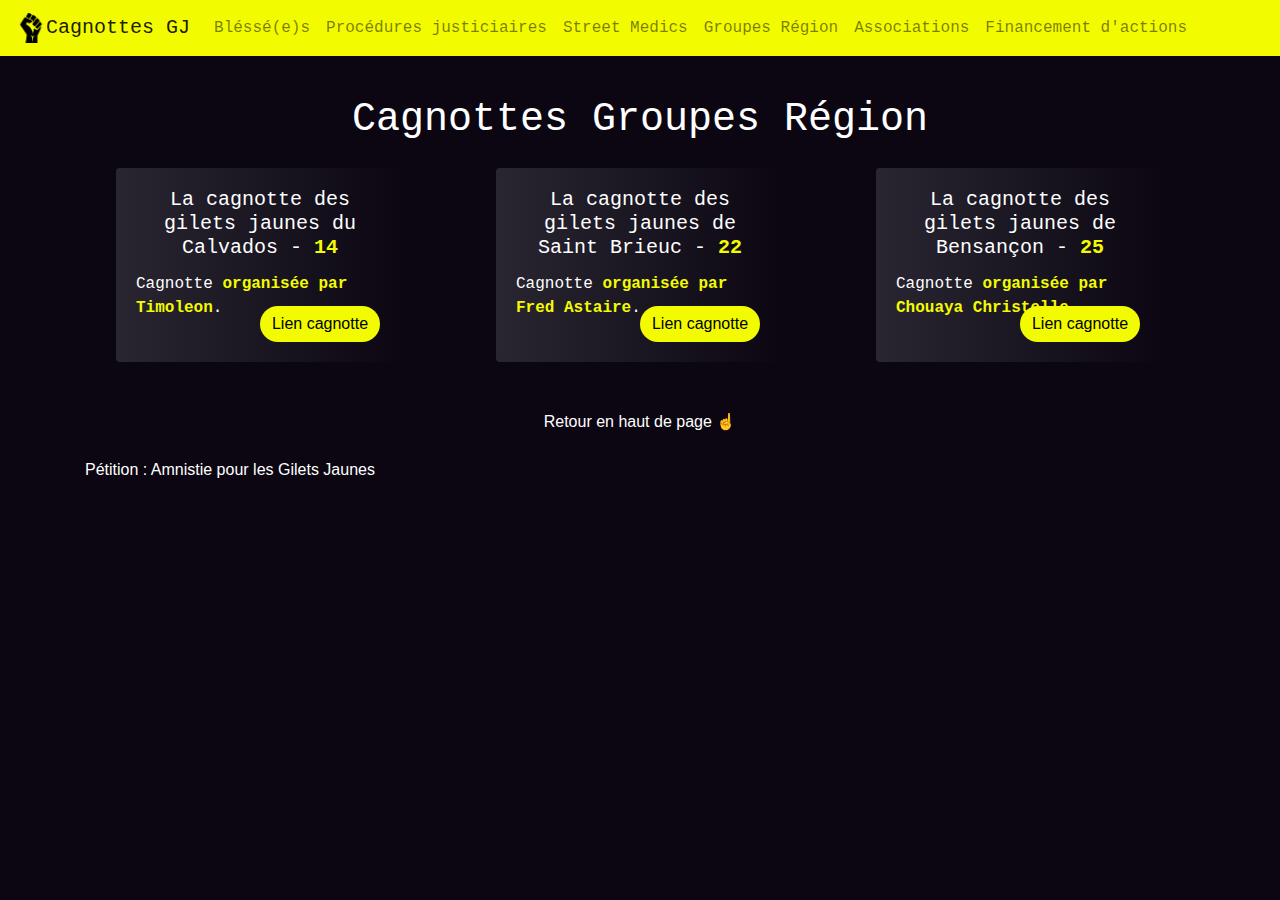
<file: regions.html>
<!DOCTYPE html>
<html lang="fr">
<head>
  <meta charset="utf-8">
  <title>Cagnottes Gilets Jaunes | Régions</title>
  <meta name="viewport" content="width=device-width, initial-scale=1">
  <meta name="description" content=""/>
  <link rel="icon" type="image/png" href="poing2.png"/>
  <link rel="stylesheet" href="https://stackpath.bootstrapcdn.com/bootstrap/4.3.1/css/bootstrap.min.css" integrity="sha384-ggOyR0iXCbMQv3Xipma34MD+dH/1fQ784/j6cY/iJTQUOhcWr7x9JvoRxT2MZw1T" crossorigin="anonymous">
  <link rel="stylesheet" href="style.css">
</head>
	<body>
		<div id="top"></div>

		<nav class="navbar navbar-expand-lg navbar-light bg-light">
		  <a class="navbar-brand" href="index.html"><img src="poing.png" width="30" height="30" class="d-inline-block align-top" alt="">Cagnottes GJ</a>
		  <button class="navbar-toggler" type="button" data-toggle="collapse" data-target="#navbarTogglerDemo02" aria-controls="navbarTogglerDemo02" aria-expanded="false" aria-label="Toggle navigation">
		    <span class="navbar-toggler-icon"></span>
		  </button>

		  <div class="collapse navbar-collapse" id="navbarTogglerDemo02">
		    <ul class="navbar-nav mr-auto mt-2 mt-lg-0">
		      <li class="nav-item">
		        <a class="nav-link" href="blesses.html">Bléssé(e)s</a>
		      </li>
		      <li class="nav-item">
		        <a class="nav-link" href="procedures.html">Procédures justiciaires</a>
		      </li>
		      <li class="nav-item">
		        <a class="nav-link" href="medics.html">Street Medics</a>
		      </li>
		      <li class="nav-item">
		        <a class="nav-link" href="regions.html">Groupes Région</a>
		      </li>
		      <li class="nav-item">
		        <a class="nav-link" href="associations.html">Associations</a>
		      </li>
		      <li class="nav-item">
		        <a class="nav-link" href="actions.html">Financement d'actions</a>
		      </li>
		    </ul>
		  </div>
		</nav>

		<div class="container">
			<h1 class="text-center">Cagnottes Groupes Région</h1>

			<center>
				<div class="row">
					<div class="col-lg-4 col-md-6 col-xs-12">
						<div class="card" style="width: 18rem;">
						  <div class="card-body">
						    <h5 class="card-title">La cagnotte des gilets jaunes du Calvados - <b>14</b></h5>
						    <p class="card-text text-left">Cagnotte <b>organisée par Timoleon</b>.</p>
						    <div class="sharebutton text-left">
							  <a class="twitter-share-button"
							    href="https://twitter.com/share"
							    data-size="large"
							    data-lang="fr"
							    data-text="Participez et partagez !"
							    data-url="https://www.leetchi.com//c/gj"
							    data-hashtags="GiletsJaunes,CagnottesGiletsJaunes">
							  </a>
							  <script async src="https://platform.twitter.com/widgets.js" charset="utf-8"></script>
							</div>
						    <a href="https://www.leetchi.com//c/gj" target="_blank" class="card-link btn btn-primary">Lien cagnotte</a>
						  </div>
						</div>
					</div>
					<div class="col-lg-4 col-md-6 col-xs-12">
						<div class="card" style="width: 18rem;">
						  <div class="card-body">
						    <h5 class="card-title">La cagnotte des gilets jaunes de Saint Brieuc - <b>22</b></h5>
						    <p class="card-text text-left">Cagnotte <b>organisée par Fred Astaire</b>.</p>
						    <div class="sharebutton text-left">
							  <a class="twitter-share-button"
							    href="https://twitter.com/share"
							    data-size="large"
							    data-lang="fr"
							    data-text="Participez et partagez !"
							    data-url="https://www.onparticipe.fr/cagnottes/GRbHQapN"
							    data-hashtags="GiletsJaunes,CagnottesGiletsJaunes">
							  </a>
							  <script async src="https://platform.twitter.com/widgets.js" charset="utf-8"></script>
							</div>
						    <a href="https://www.onparticipe.fr/cagnottes/GRbHQapN" target="_blank" class="card-link btn btn-primary">Lien cagnotte</a>
						  </div>
						</div>
					</div>
					<div class="col-lg-4 col-md-6 col-xs-12">
						<div class="card" style="width: 18rem;">
						  <div class="card-body">
						    <h5 class="card-title">La cagnotte des gilets jaunes de Bensançon - <b>25</b></h5>
						    <p class="card-text text-left">Cagnotte <b>organisée par Chouaya Christelle</b>.</p>
						    <div class="sharebutton text-left">
							  <a class="twitter-share-button"
							    href="https://twitter.com/share"
							    data-size="large"
							    data-lang="fr"
							    data-text="Participez et partagez !"
							    data-url="https://www.leetchi.com//c/gilets-jaunes-solidarite"
							    data-hashtags="GiletsJaunes,CagnottesGiletsJaunes">
							  </a>
							  <script async src="https://platform.twitter.com/widgets.js" charset="utf-8"></script>
							</div>
						    <a href="https://www.leetchi.com//c/gilets-jaunes-solidarite" target="_blank" class="card-link btn btn-primary">Lien cagnotte</a>
						  </div>
						</div>
					</div>
				</div>
			</center>

			<footer>
				<div class="top" align="center">
					<a href="#top" class="top">Retour en haut de page ☝️</a>
  				</div>
  				<br>
  				<a href="https://amnistiegj.fr/" target="_blank" class="top">Pétition : Amnistie pour les Gilets Jaunes</a>
			</footer>
		</div>
		
		<script src="https://code.jquery.com/jquery-3.3.1.slim.min.js" integrity="sha384-q8i/X+965DzO0rT7abK41JStQIAqVgRVzpbzo5smXKp4YfRvH+8abtTE1Pi6jizo" crossorigin="anonymous"></script>
		<script src="https://cdnjs.cloudflare.com/ajax/libs/popper.js/1.14.7/umd/popper.min.js" integrity="sha384-UO2eT0CpHqdSJQ6hJty5KVphtPhzWj9WO1clHTMGa3JDZwrnQq4sF86dIHNDz0W1" crossorigin="anonymous"></script>
		<script src="https://stackpath.bootstrapcdn.com/bootstrap/4.3.1/js/bootstrap.min.js" integrity="sha384-JjSmVgyd0p3pXB1rRibZUAYoIIy6OrQ6VrjIEaFf/nJGzIxFDsf4x0xIM+B07jRM" crossorigin="anonymous"></script>
	</body>
</html>
</file>
<file: style.css>
@font-face {
	font-family: "Geomanist";
	src: url('geomanist-regular-webfont.woff');
}

::-moz-selection {
    background: #fff;
    color: #000;
}
::selection {
    background: #fff;
    color: #000;
}

body {
	background-color: #0b0612;
}

.navbar {
	background-color: #f3fb00 !important;
}

h1, p, li, .navbar-brand, .card-title, .card-text {
	color: #fff;
	font-family: "Cousine", monospace;
}

h1 {
	margin-top: 1em;
}

.title {
	font-family: Geomanist, sans-serif;
	font-weight: bolder;
	font-size: 45px;
}

.text {
	margin-bottom: 2em;
}

b {
	color: #f3fb00;
}

.card {
	transition: all 0.3s;
	border: none;
	margin-top: 1em;
	background: #515464;
	background: -webkit-linear-gradient(to right, #292632, #0b0612);
	background: linear-gradient(to right, #292632, #0b0612);
}

.card:hover {
	box-shadow: 0 5px 30px 0 #2f303b;
}

.card-link {
	font-family: arial;
}

.btn {
	transition: all 0.2s;
	position: relative;
	left: 60px;
	border: none;
	border-radius: 50px;
	background-color: #f3fb00;
	color: #000;
}

.btn:hover {
	background-color: #f3fbb0;
	color: #000;
}

.sharebutton {
	margin-top: -30px;
	position: relative;
	top: 38px;
}

.twitter-share-button {
	border-radius: 50px;
}


footer {
	margin-top: 3em;
	margin-bottom: 3em;
}

.top {
	color: #fff;
}

.top:hover {
	color: #f3fb00;
	text-decoration: none;
}
</file>
